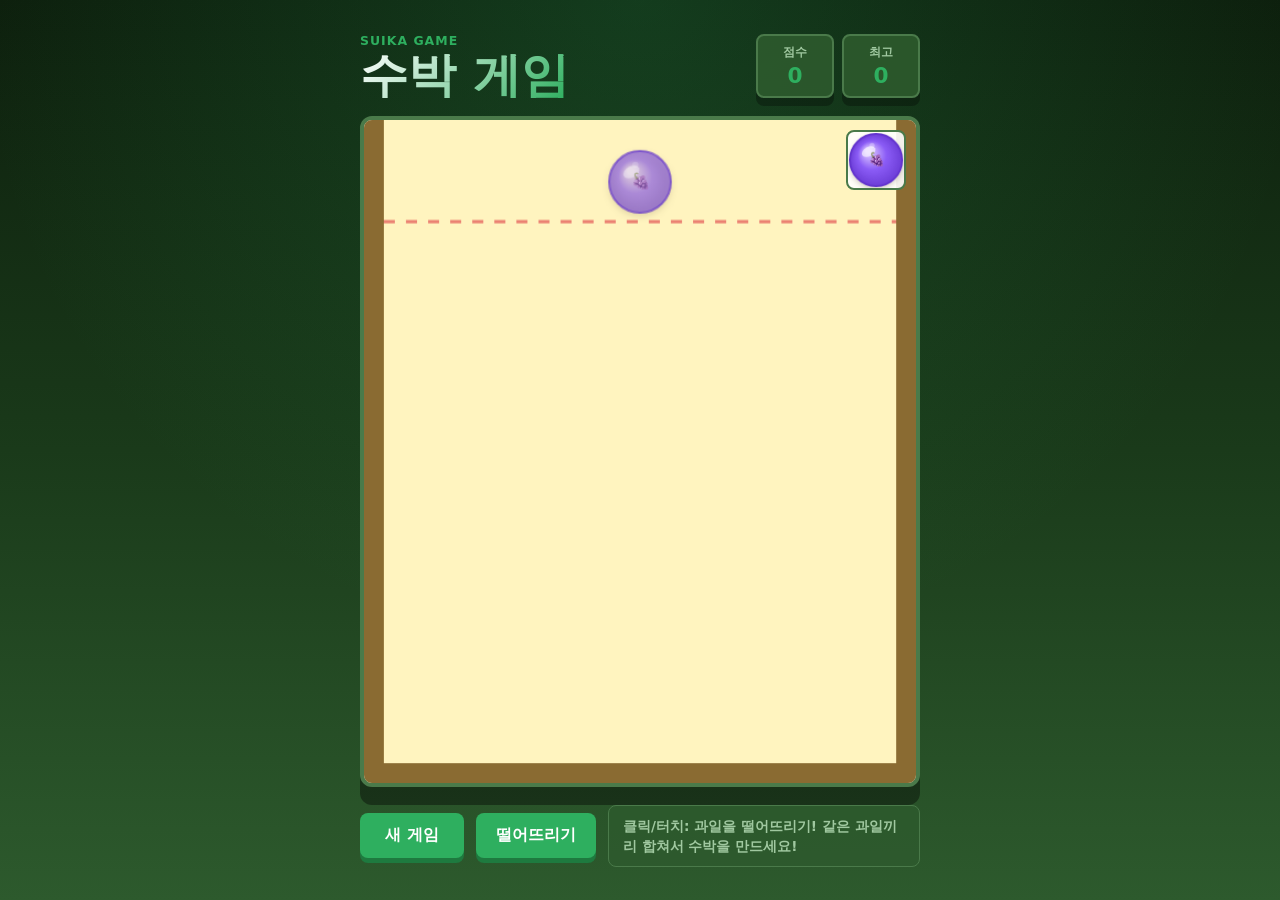
<file: index.html>
<!doctype html>
<html lang="ko">
  <head>
    <meta charset="UTF-8" />
    <meta name="viewport" content="width=device-width, initial-scale=1.0" />
    <title>수박 게임</title>
    <link rel="stylesheet" href="styles.css" />
  </head>
  <body>
    <main class="app">
      <section class="game-shell" aria-label="수박 게임">
        <header class="topbar">
          <div>
            <p class="eyebrow">Suika Game</p>
            <h1>수박 게임</h1>
          </div>
          <div class="scoreboard">
            <div>
              <span>점수</span>
              <strong id="score">0</strong>
            </div>
            <div>
              <span>최고</span>
              <strong id="best">0</strong>
            </div>
          </div>
        </header>

        <div class="board-wrap">
          <canvas id="game" width="500" height="600" aria-label="게임 보드"></canvas>
          <canvas id="next" width="60" height="60" aria-label="다음 과일"></canvas>
          <div id="overlay" class="overlay hidden">
            <h2>게임 오버!</h2>
            <p id="gameOverMsg">과일이 위험선을 넘었어요!</p>
            <button id="restartOverlay" type="button">다시 시작</button>
          </div>
        </div>

        <footer class="controls">
          <button id="restart" type="button">새 게임</button>
          <button id="drop" type="button">떨어뜨리기</button>
          <div class="tip">
            <span>클릭/터치: 과일을 떨어뜨리기! 같은 과일끼리 합쳐서 수박을 만드세요!</span>
          </div>
        </footer>
      </section>
    </main>
    <script src="game.js"></script>
  </body>
</html>
</file>
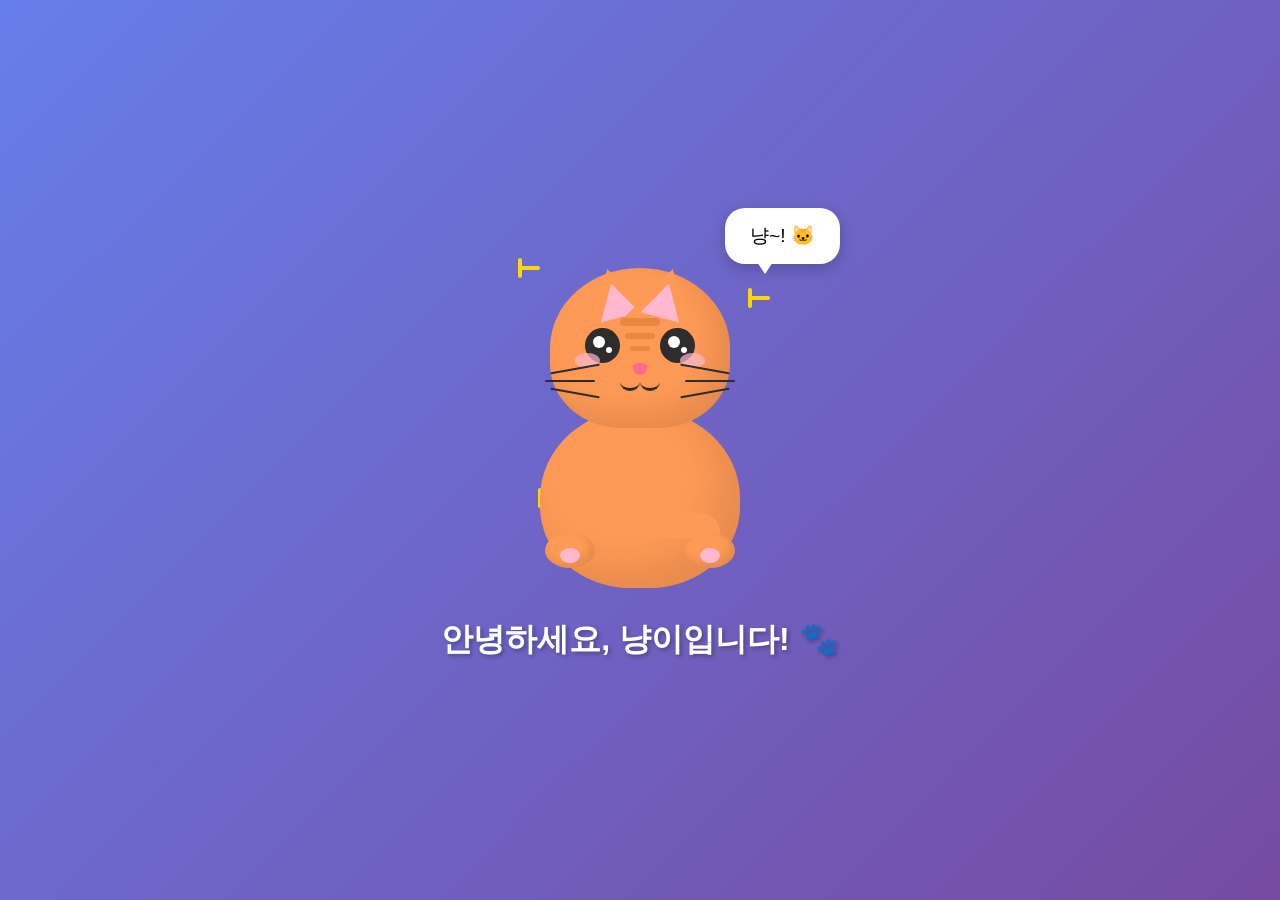
<file: cat-character.html>
<!DOCTYPE html>
<html lang="ko">
<head>
    <meta charset="UTF-8">
    <meta name="viewport" content="width=device-width, initial-scale=1.0">
    <title>귀여운 고양이 캐릭터</title>
    <style>
        * {
            margin: 0;
            padding: 0;
            box-sizing: border-box;
        }

        body {
            display: flex;
            justify-content: center;
            align-items: center;
            min-height: 100vh;
            background: linear-gradient(135deg, #667eea 0%, #764ba2 100%);
            font-family: 'Segoe UI', Tahoma, Geneva, Verdana, sans-serif;
        }

        .container {
            text-align: center;
            padding: 40px;
        }

        .cat-container {
            position: relative;
            width: 300px;
            height: 350px;
            margin: 0 auto;
            animation: float 3s ease-in-out infinite;
        }

        @keyframes float {
            0%, 100% { transform: translateY(0px); }
            50% { transform: translateY(-20px); }
        }

        .cat-body {
            position: absolute;
            bottom: 0;
            left: 50%;
            transform: translateX(-50%);
            width: 200px;
            height: 180px;
            background: #ff9a56;
            border-radius: 50% 50% 45% 45%;
            box-shadow: inset -20px -20px 40px rgba(0,0,0,0.1);
        }

        .cat-head {
            position: absolute;
            top: 30px;
            left: 50%;
            transform: translateX(-50%);
            width: 180px;
            height: 160px;
            background: #ff9a56;
            border-radius: 50% 50% 40% 40%;
            box-shadow: inset -15px -15px 30px rgba(0,0,0,0.1);
        }

        /* 귀 */
        .ear {
            position: absolute;
            top: 0px;
            width: 0;
            height: 0;
            border-left: 35px solid transparent;
            border-right: 35px solid transparent;
            border-bottom: 60px solid #ff9a56;
        }

        .ear-left {
            left: 30px;
            transform: rotate(-15deg);
        }

        .ear-right {
            right: 30px;
            transform: rotate(15deg);
        }

        .ear-inner {
            position: absolute;
            top: 15px;
            width: 0;
            height: 0;
            border-left: 20px solid transparent;
            border-right: 20px solid transparent;
            border-bottom: 35px solid #ffb8d0;
        }

        .ear-left .ear-inner {
            left: -20px;
        }

        .ear-right .ear-inner {
            right: -20px;
        }

        /* 눈 */
        .eyes {
            position: absolute;
            top: 60px;
            left: 50%;
            transform: translateX(-50%);
            display: flex;
            gap: 40px;
        }

        .eye {
            position: relative;
            width: 35px;
            height: 35px;
            background: #2d2d2d;
            border-radius: 50%;
            animation: blink 4s infinite;
        }

        @keyframes blink {
            0%, 90%, 100% { transform: scaleY(1); }
            95% { transform: scaleY(0.1); }
        }

        .eye-shine {
            position: absolute;
            top: 8px;
            left: 8px;
            width: 12px;
            height: 12px;
            background: white;
            border-radius: 50%;
        }

        .eye-shine-small {
            position: absolute;
            bottom: 10px;
            right: 8px;
            width: 6px;
            height: 6px;
            background: white;
            border-radius: 50%;
        }

        /* 코 */
        .nose {
            position: absolute;
            top: 95px;
            left: 50%;
            transform: translateX(-50%);
            width: 15px;
            height: 12px;
            background: #ff6b8a;
            border-radius: 50% 50% 50% 50% / 30% 30% 70% 70%;
        }

        /* 입 */
        .mouth {
            position: absolute;
            top: 105px;
            left: 50%;
            transform: translateX(-50%);
            width: 40px;
            height: 20px;
        }

        .mouth::before,
        .mouth::after {
            content: '';
            position: absolute;
            width: 20px;
            height: 15px;
            border-bottom: 3px solid #2d2d2d;
            border-radius: 0 0 50% 50%;
        }

        .mouth::before {
            left: 0;
        }

        .mouth::after {
            right: 0;
        }

        /* 수염 */
        .whiskers {
            position: absolute;
            top: 100px;
            left: 50%;
            transform: translateX(-50%);
            width: 180px;
        }

        .whisker {
            position: absolute;
            width: 50px;
            height: 2px;
            background: #2d2d2d;
            border-radius: 2px;
        }

        .whisker-left-1 { left: 0; top: 0; transform: rotate(-10deg); }
        .whisker-left-2 { left: -5px; top: 12px; transform: rotate(0deg); }
        .whisker-left-3 { left: 0; top: 24px; transform: rotate(10deg); }

        .whisker-right-1 { right: 0; top: 0; transform: rotate(10deg); }
        .whisker-right-2 { right: -5px; top: 12px; transform: rotate(0deg); }
        .whisker-right-3 { right: 0; top: 24px; transform: rotate(-10deg); }

        /* 볼터치 */
        .blush {
            position: absolute;
            top: 85px;
            width: 25px;
            height: 15px;
            background: #ffb8d0;
            border-radius: 50%;
            opacity: 0.7;
        }

        .blush-left {
            left: 25px;
        }

        .blush-right {
            right: 25px;
        }

        /* 앞발 */
        .paw {
            position: absolute;
            bottom: 20px;
            width: 50px;
            height: 35px;
            background: #ff9a56;
            border-radius: 50%;
            box-shadow: inset -5px -5px 10px rgba(0,0,0,0.1);
        }

        .paw-left {
            left: 55px;
        }

        .paw-right {
            right: 55px;
        }

        .paw-pad {
            position: absolute;
            bottom: 5px;
            left: 50%;
            transform: translateX(-50%);
            width: 20px;
            height: 15px;
            background: #ffb8d0;
            border-radius: 50%;
        }

        /* 꼬리 */
        .tail {
            position: absolute;
            bottom: 50px;
            right: 20px;
            width: 80px;
            height: 25px;
            background: #ff9a56;
            border-radius: 50px 50px 0 50%;
            transform-origin: left center;
            animation: wag 1s ease-in-out infinite;
        }

        @keyframes wag {
            0%, 100% { transform: rotate(-10deg); }
            50% { transform: rotate(10deg); }
        }

        /* 줄무늬 */
        .stripe {
            position: absolute;
            background: #e8873f;
            border-radius: 10px;
        }

        .stripe-1 {
            top: 50px;
            left: 50%;
            transform: translateX(-50%);
            width: 40px;
            height: 8px;
        }

        .stripe-2 {
            top: 65px;
            left: 50%;
            transform: translateX(-50%);
            width: 30px;
            height: 6px;
        }

        .stripe-3 {
            top: 78px;
            left: 50%;
            transform: translateX(-50%);
            width: 20px;
            height: 5px;
        }

        h1 {
            color: white;
            margin-top: 30px;
            font-size: 2em;
            text-shadow: 2px 2px 4px rgba(0,0,0,0.3);
            animation: bounce 2s ease-in-out infinite;
        }

        @keyframes bounce {
            0%, 100% { transform: translateY(0); }
            50% { transform: translateY(-10px); }
        }

        .speech-bubble {
            position: absolute;
            top: -30px;
            right: -50px;
            background: white;
            padding: 15px 25px;
            border-radius: 20px;
            font-size: 1.2em;
            box-shadow: 0 5px 15px rgba(0,0,0,0.2);
            animation: pop 2s infinite;
        }

        .speech-bubble::after {
            content: '';
            position: absolute;
            bottom: -10px;
            left: 30px;
            width: 0;
            height: 0;
            border-left: 10px solid transparent;
            border-right: 10px solid transparent;
            border-top: 15px solid white;
        }

        @keyframes pop {
            0%, 100% { transform: scale(1); }
            50% { transform: scale(1.05); }
        }

        .sparkle {
            position: absolute;
            width: 20px;
            height: 20px;
            animation: sparkle 1.5s infinite;
        }

        .sparkle::before,
        .sparkle::after {
            content: '';
            position: absolute;
            background: #ffd700;
        }

        .sparkle::before {
            width: 4px;
            height: 20px;
            left: 8px;
            border-radius: 2px;
        }

        .sparkle::after {
            width: 20px;
            height: 4px;
            top: 8px;
            border-radius: 2px;
        }

        .sparkle-1 { top: 20px; left: 20px; animation-delay: 0s; }
        .sparkle-2 { top: 50px; right: 30px; animation-delay: 0.5s; }
        .sparkle-3 { bottom: 80px; left: 40px; animation-delay: 1s; }

        @keyframes sparkle {
            0%, 100% { opacity: 1; transform: scale(1) rotate(0deg); }
            50% { opacity: 0.5; transform: scale(0.5) rotate(45deg); }
        }
    </style>
</head>
<body>
    <div class="container">
        <div class="cat-container">
            <!-- 반짝임 효과 -->
            <div class="sparkle sparkle-1"></div>
            <div class="sparkle sparkle-2"></div>
            <div class="sparkle sparkle-3"></div>

            <!-- 말풍선 -->
            <div class="speech-bubble">냥~! 🐱</div>

            <!-- 고양이 몸체 -->
            <div class="cat-body">
                <div class="tail"></div>
            </div>

            <!-- 고양이 머리 -->
            <div class="cat-head">
                <!-- 귀 -->
                <div class="ear ear-left">
                    <div class="ear-inner"></div>
                </div>
                <div class="ear ear-right">
                    <div class="ear-inner"></div>
                </div>

                <!-- 줄무늬 -->
                <div class="stripe stripe-1"></div>
                <div class="stripe stripe-2"></div>
                <div class="stripe stripe-3"></div>

                <!-- 눈 -->
                <div class="eyes">
                    <div class="eye">
                        <div class="eye-shine"></div>
                        <div class="eye-shine-small"></div>
                    </div>
                    <div class="eye">
                        <div class="eye-shine"></div>
                        <div class="eye-shine-small"></div>
                    </div>
                </div>

                <!-- 코 -->
                <div class="nose"></div>

                <!-- 입 -->
                <div class="mouth"></div>

                <!-- 볼터치 -->
                <div class="blush blush-left"></div>
                <div class="blush blush-right"></div>

                <!-- 수염 -->
                <div class="whiskers">
                    <div class="whisker whisker-left-1"></div>
                    <div class="whisker whisker-left-2"></div>
                    <div class="whisker whisker-left-3"></div>
                    <div class="whisker whisker-right-1"></div>
                    <div class="whisker whisker-right-2"></div>
                    <div class="whisker whisker-right-3"></div>
                </div>
            </div>

            <!-- 앞발 -->
            <div class="paw paw-left">
                <div class="paw-pad"></div>
            </div>
            <div class="paw paw-right">
                <div class="paw-pad"></div>
            </div>
        </div>

        <h1>안녕하세요, 냥이입니다! 🐾</h1>
    </div>

    <script>
        // 말풍선 텍스트 변경
        const speeches = ['냥~! 🐱', '안냥! 😺', '귀여워? 😸', '놀자! 🐾', '사랑해! 💕'];
        let speechIndex = 0;
        const speechBubble = document.querySelector('.speech-bubble');

        setInterval(() => {
            speechIndex = (speechIndex + 1) % speeches.length;
            speechBubble.textContent = speeches[speechIndex];
        }, 2000);

        // 클릭 이벤트
        document.querySelector('.cat-container').addEventListener('click', function() {
            this.style.animation = 'none';
            setTimeout(() => {
                this.style.animation = 'float 3s ease-in-out infinite';
            }, 10);
            speechBubble.textContent = '먀아~! 😻';
        });
    </script>
</body>
</html>
</file>
<file: styles.css>
:root {
  color-scheme: light;
  --bg: #1a3a1a;
  --ink: #fff;
  --muted: #a0c8a0;
  --panel: #2d5a2d;
  --line: #4a7a4a;
  --accent: #2eaf5f;
  --accent-dark: #1e7a3f;
  --board-bg: #fff8e0;
}

* {
  box-sizing: border-box;
}

body {
  margin: 0;
  min-height: 100vh;
  font-family:
    Inter, ui-sans-serif, system-ui, -apple-system, BlinkMacSystemFont, "Segoe UI",
    sans-serif;
  background:
    radial-gradient(circle at 50% 0%, rgba(46, 175, 95, 0.2), transparent 60%),
    linear-gradient(180deg, #0d1f0d 0%, var(--bg) 50%, #2d5a2d 100%);
  color: var(--ink);
}

button {
  border: 0;
  border-radius: 8px;
  cursor: pointer;
  font: inherit;
  font-weight: 800;
}

.app {
  display: grid;
  min-height: 100vh;
  place-items: center;
  padding: 22px;
}

.game-shell {
  width: min(100%, 560px);
}

.topbar,
.controls {
  display: flex;
  align-items: center;
  justify-content: space-between;
  gap: 16px;
}

.eyebrow {
  margin: 0 0 4px;
  color: var(--accent);
  font-size: 0.78rem;
  font-weight: 900;
  letter-spacing: 0.08em;
  text-transform: uppercase;
}

h1 {
  margin: 0;
  font-size: clamp(1.8rem, 7vw, 3rem);
  line-height: 0.96;
  background: linear-gradient(135deg, #fff 0%, #2eaf5f 100%);
  -webkit-background-clip: text;
  -webkit-text-fill-color: transparent;
  background-clip: text;
}

.scoreboard {
  display: flex;
  gap: 8px;
}

.scoreboard div {
  min-width: 78px;
  border: 2px solid var(--line);
  border-radius: 8px;
  background: rgba(45, 90, 45, 0.9);
  padding: 8px 10px;
  text-align: center;
  box-shadow: 0 8px 0 rgba(0, 0, 0, 0.3);
}

.scoreboard span {
  display: block;
  color: var(--muted);
  font-size: 0.75rem;
  font-weight: 800;
}

.scoreboard strong {
  display: block;
  margin-top: 2px;
  font-size: 1.35rem;
  color: var(--accent);
}

.board-wrap {
  position: relative;
  margin: 18px 0;
  overflow: hidden;
  border: 4px solid var(--line);
  border-radius: 12px;
  background: var(--board-bg);
  box-shadow: 
    0 18px 0 rgba(0, 0, 0, 0.4),
    inset 0 0 40px rgba(46, 175, 95, 0.1);
}

#game {
  display: block;
  width: 100%;
  aspect-ratio: 500 / 600;
  touch-action: none;
  cursor: pointer;
}

#next {
  position: absolute;
  top: 10px;
  right: 10px;
  width: 60px;
  height: 60px;
  border: 2px solid var(--line);
  border-radius: 8px;
  background: rgba(255, 255, 255, 0.9);
}

.overlay {
  position: absolute;
  inset: 0;
  display: grid;
  place-content: center;
  gap: 12px;
  padding: 24px;
  background: rgba(13, 31, 13, 0.92);
  text-align: center;
}

.overlay.hidden {
  display: none;
}

.overlay h2 {
  margin: 0;
  font-size: 2.25rem;
  color: var(--accent);
}

.overlay p {
  margin: 0;
  color: var(--muted);
  font-weight: 700;
}

.controls {
  align-items: center;
  gap: 12px;
}

.controls button {
  min-width: 104px;
  background: var(--accent);
  color: white;
  padding: 12px 20px;
  box-shadow: 0 5px 0 var(--accent-dark);
  font-size: 1rem;
}

.controls button:active {
  transform: translateY(3px);
  box-shadow: 0 2px 0 var(--accent-dark);
}

.tip {
  flex: 1;
  background: rgba(45, 90, 45, 0.8);
  border: 1px solid var(--line);
  border-radius: 8px;
  padding: 10px 14px;
}

.tip span {
  color: var(--muted);
  font-size: 0.85rem;
  font-weight: 600;
}

@media (max-width: 520px) {
  .app {
    padding: 12px;
  }

  .topbar {
    flex-wrap: wrap;
  }

  .scoreboard div {
    min-width: 64px;
    padding: 7px 8px;
  }

  .controls {
    flex-direction: column;
  }

  .controls button {
    width: 100%;
    min-height: 48px;
  }

  .tip {
    width: 100%;
  }
}
</file>
